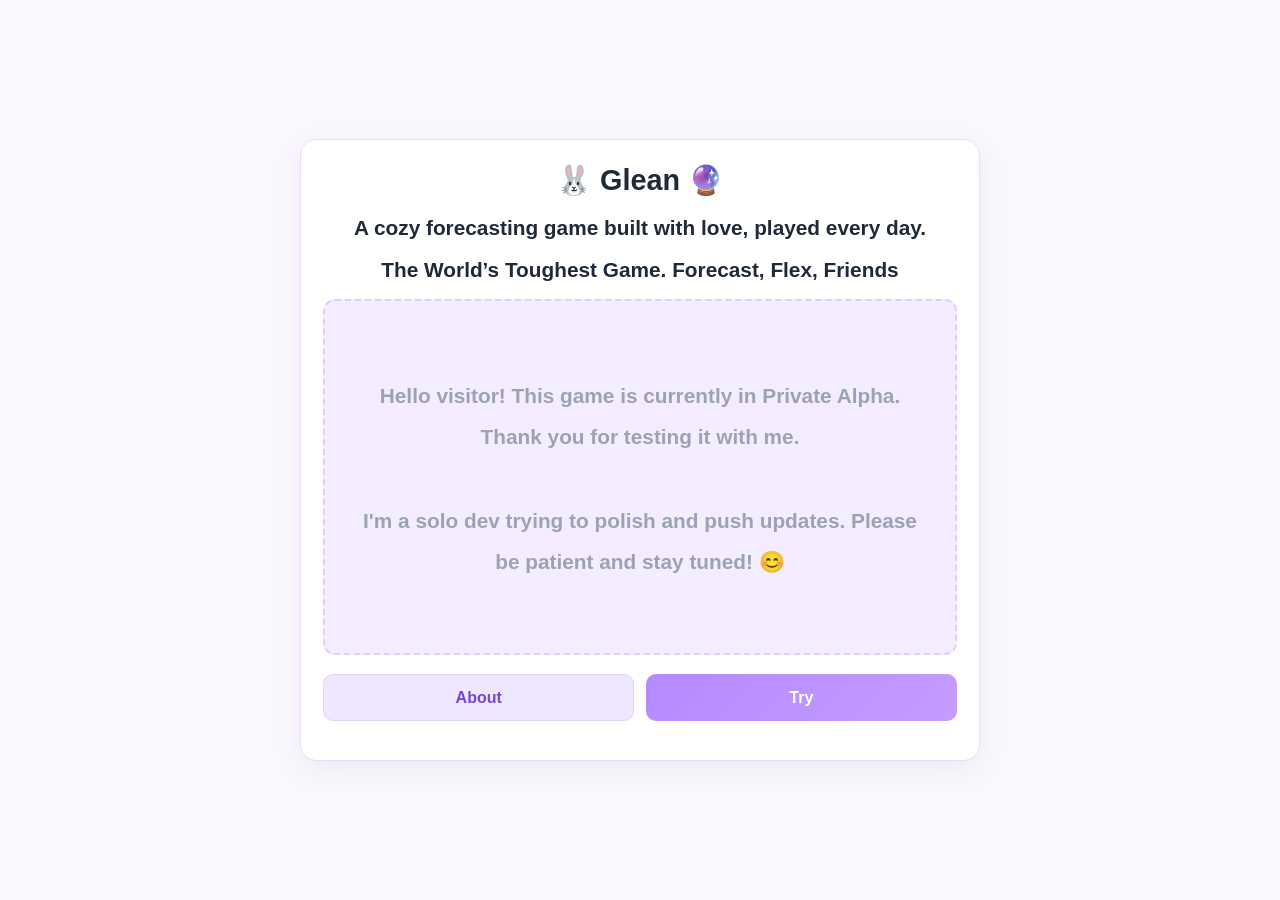
<file: index.html>
<!DOCTYPE html>
<html lang="en">
<head>
  <meta charset="UTF-8" />
  <meta name="viewport" content="width=device-width, initial-scale=1.0" />
  <title> 🐰 Glean 🔮 </title>
  <style>
    :root{
      --bg: #faf7ff;
      --card: #ffffff;
      --text: #1f2937;
      --muted: #6b7280;
      --accent: #b48aff;
      --accent-2: #c59cff;
      --border: #e9deff;
      --media-border: #dbcfff;
      --media-bg: #f3edff;
      --media-text: #9b73ff;
      --media-small: #8f6dff;
      --media-muted: #7759d1;
    }

    * { box-sizing: border-box; }

    body {
      margin: 0;
      min-height: 100vh;
      font-family: Arial, Helvetica, sans-serif;
      background: var(--bg);
      color: var(--text);
      display: flex;
      align-items: center;
      justify-content: center;
      padding: 1rem;
    }

    .page {
      width: min(680px, 100%);
      background: var(--card);
      border: 1px solid var(--border);
      border-radius: 16px;
      padding: 1.4rem;
      box-shadow: 0 8px 30px rgba(0,0,0,0.06);
    }

    h1 {
      margin: 0 0 1rem;
      text-align: center;
      font-size: 1.8rem;
      line-height: 1.25;
    }

    h2 {
      margin: 0 0 1rem;
      text-align: center;
      font-size: 1.3rem;
      line-height: 1.25;
    }

    .media-slot {
      margin: 0 auto 1.2rem;
      width: 100%;
      aspect-ratio: 16 / 9;
      border: 2px dashed var(--media-border);
      border-radius: 12px;
      background: var(--media-bg);
      display: flex;
      flex-direction: column;
      align-items: center;
      justify-content: center;
      text-align: center;
      padding: 1rem;
      color: var(--media-text);
      font-weight: 600;
      gap: 0.75rem;
    }

    #placeholderText {
      color: var(--media-small);
      font-weight: 600;
    }

    .learn-copy {
      display: none;
      text-align: center;
      color: var(--media-muted);
      line-height: 1.5;
      max-width: 100%;
    }

    .learn-copy.visible {
      display: block;
      animation: fadeIn .2s ease-out;
    }

    .hidden {
      display: none;
    }

    .actions {
      display: grid;
      grid-template-columns: 1fr 1fr;
      gap: 0.75rem;
      margin-bottom: 1rem;
    }

    #alphaNotice { text-align: center; font-size: 1.3rem; line-height: 2; }

    button {
      padding: 0.85rem 1rem;
      border: none;
      border-radius: 10px;
      font-weight: 700;
      cursor: pointer;
      font-size: 1rem;
    }

    #learnBtn {
      background: #efe6ff;
      color: #7446d6;
      border: 1px solid #dfd2ff;
    }

    #tryBtn {
      background: linear-gradient(135deg, var(--accent), var(--accent-2));
      color: white;
    }

    .muted {
      color: #9ca3af;
      margin: 0;
      line-height: 1.5;
      max-width: 36rem;
    }

    .status-note {
      display: block;
      margin-top: 0.25rem;
    }

    @keyframes fadeIn {
      from { opacity: 0; transform: translateY(-4px); }
      to { opacity: 1; transform: translateY(0); }
    }

    @media (max-width: 480px) {
      .actions {
        grid-template-columns: 1fr;
      }
      h1 { font-size: 1.45rem; }
      .media-slot { padding: 0.75rem; }
    }
  </style>
</head>
<body>
  <main class="page">
    <h1> 🐰 Glean 🔮 </h1>
    <h2> A cozy forecasting game built with love, played every day. </h2>
    <h2> The World’s Toughest Game. Forecast, Flex, Friends </h2>

    <section class="media-slot" id="mediaSlot" aria-label="Media or info area">
      <small id="placeholderText" class="hidden">Image / animation placeholder</small>

      <div class="muted status-note" id="alphaNotice">
        <p> Hello visitor! This game is currently in Private Alpha. Thank you for testing it with me. <br>
        <br> I'm a solo dev trying to polish and push updates. Please be patient and stay tuned! 😊 </p>
      </div>
      <div id="learnPanel" class="learn-copy">
        <p> Make forecasts for everyday events and get simple shareable scores of your accuracy. <br>
          <br> Play this game to compete socially, win cute prizes, and build better forecasting skills. <br>
          <br> Click <strong> Try </strong> to start your Glean forecasting journey :)
        </p>
      </div>
    </section>

    <div class="actions">
      <button type="button" id="learnBtn"> About </button>
      <button type="button" id="tryBtn"> Try </button>
    </div>
  </main>

  <script>
    const learnBtn = document.getElementById("learnBtn");
    const tryBtn = document.getElementById("tryBtn");
    const learnPanel = document.getElementById("learnPanel");
    const placeholderText = document.getElementById("placeholderText");
    const alphaNotice = document.getElementById("alphaNotice");
    placeholderText.classList.add("hidden");
    alphaNotice.classList.remove("hidden");

    learnBtn.addEventListener("click", () => {
      const isShowing = learnPanel.classList.toggle("visible");
      placeholderText.classList.toggle("hidden", isShowing);
      alphaNotice.classList.toggle("hidden", isShowing);
      learnBtn.textContent = isShowing ? "Hide About" : "About";
    });

    tryBtn.addEventListener("click", () => {
      learnPanel.classList.remove("visible");
      placeholderText.classList.add("hidden");
      alphaNotice.classList.remove("hidden");
      learnBtn.textContent = "About";

      setTimeout(() => {
        window.location.href = "home";
      }, 100);
    });
  </script>
</body>
</html>
</file>
